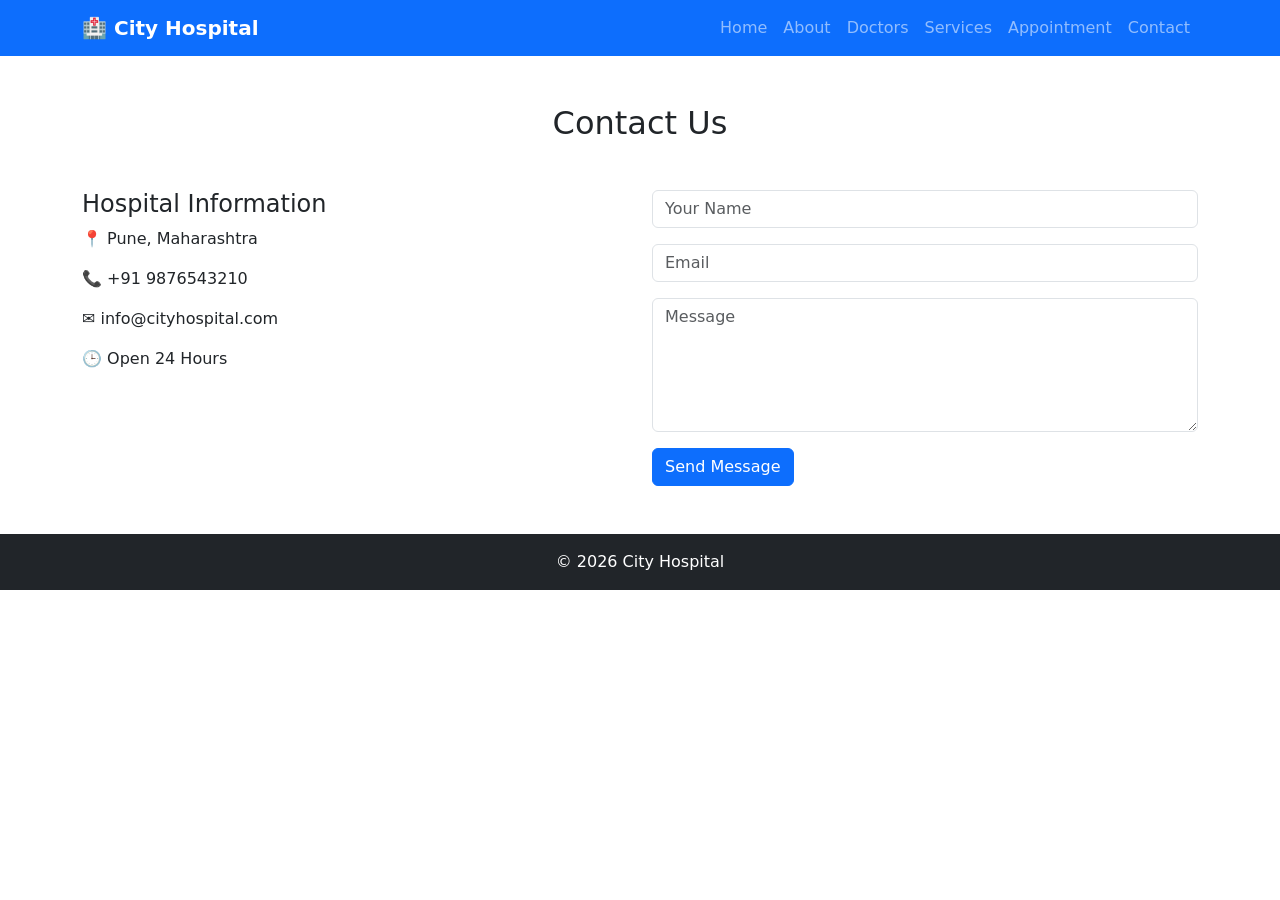
<file: contact.html>
<!DOCTYPE html>
<html>
<head>
<title>Contact Us</title>

<link href="https://cdn.jsdelivr.net/npm/bootstrap@5.3.3/dist/css/bootstrap.min.css" rel="stylesheet">
</head>

<body>

<nav class="navbar navbar-expand-lg navbar-dark bg-primary sticky-top">
    <div class="container">

        <a class="navbar-brand fw-bold" href="index.html">
            🏥 City Hospital
        </a>

        <button class="navbar-toggler"
                type="button"
                data-bs-toggle="collapse"
                data-bs-target="#navbarNav">
            <span class="navbar-toggler-icon"></span>
        </button>

        <div class="collapse navbar-collapse" id="navbarNav">

            <ul class="navbar-nav ms-auto">

                <li class="nav-item">
                    <a class="nav-link" href="index.html">Home</a>
                </li>

                <li class="nav-item">
                    <a class="nav-link" href="about.html">About</a>
                </li>

                <li class="nav-item">
                    <a class="nav-link" href="doctors.html">Doctors</a>
                </li>

                <li class="nav-item">
                    <a class="nav-link" href="services.html">Services</a>
                </li>

                <li class="nav-item">
                    <a class="nav-link" href="appointment.html">Appointment</a>
                </li>

                <li class="nav-item">
                    <a class="nav-link" href="contact.html">Contact</a>
                </li>

            </ul>

        </div>

    </div>
</nav>
<div class="container py-5">

<h2 class="text-center mb-5">Contact Us</h2>

<div class="row">

<div class="col-md-6">
<h4>Hospital Information</h4>
<p>📍 Pune, Maharashtra</p>
<p>📞 +91 9876543210</p>
<p>✉ info@cityhospital.com</p>
<p>🕒 Open 24 Hours</p>
</div>

<div class="col-md-6">
<form>

<div class="mb-3">
<input type="text"
class="form-control"
placeholder="Your Name">
</div>

<div class="mb-3">
<input type="email"
class="form-control"
placeholder="Email">
</div>

<div class="mb-3">
<textarea class="form-control"
rows="5"
placeholder="Message"></textarea>
</div>

<button class="btn btn-primary">
Send Message
</button>

</form>
</div>

</div>

</div>

<footer class="bg-dark text-white text-center p-3">
© 2026 City Hospital
</footer>
<script src="https://cdn.jsdelivr.net/npm/bootstrap@5.3.3/dist/js/bootstrap.bundle.min.js"></script>

</body>
</html>
</file>
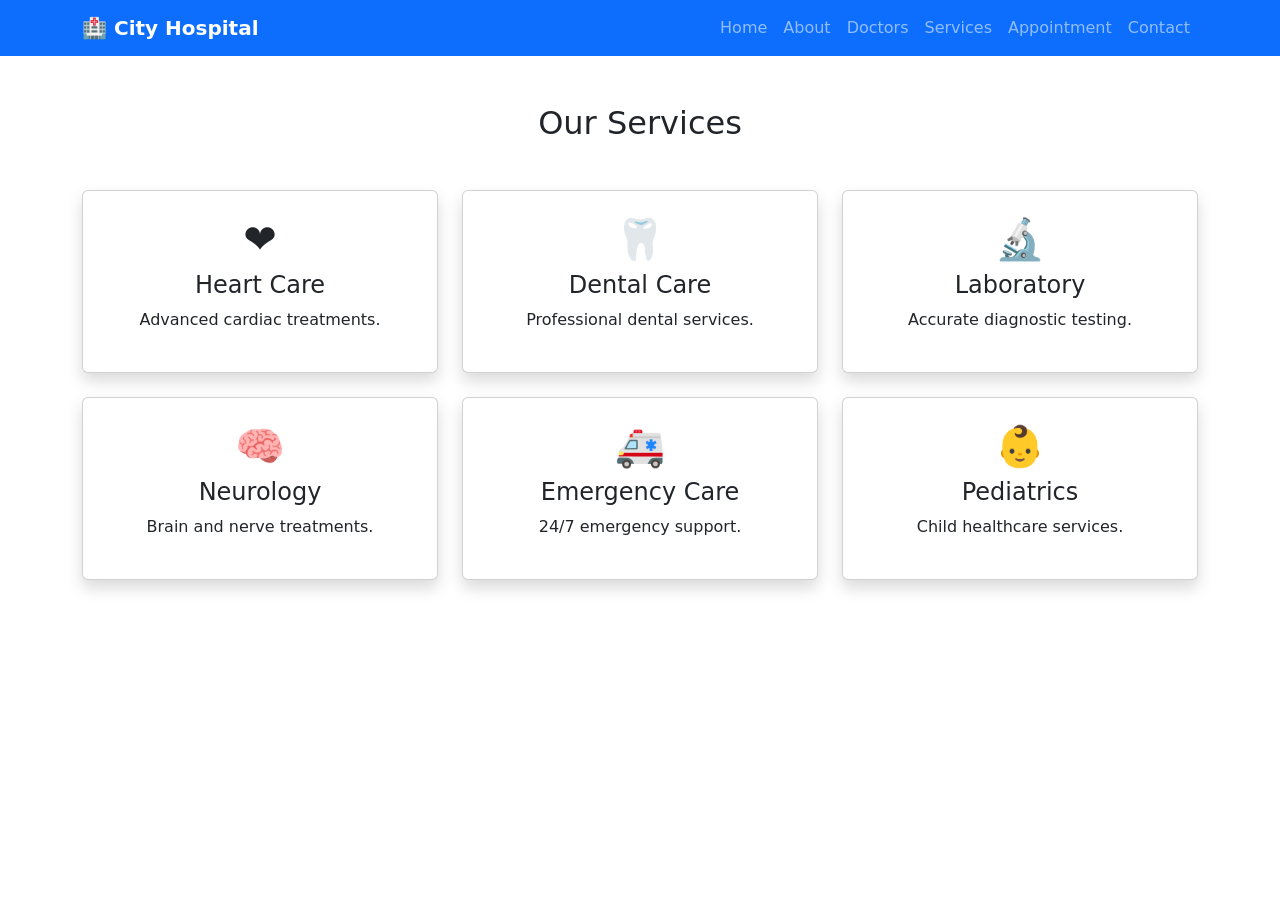
<file: services.html>
<!DOCTYPE html>
<html>
<head>
<title>Services</title>

<link href="https://cdn.jsdelivr.net/npm/bootstrap@5.3.3/dist/css/bootstrap.min.css" rel="stylesheet">
</head>

<body>

<nav class="navbar navbar-expand-lg navbar-dark bg-primary sticky-top">
    <div class="container">

        <a class="navbar-brand fw-bold" href="index.html">
            🏥 City Hospital
        </a>

        <button class="navbar-toggler"
                type="button"
                data-bs-toggle="collapse"
                data-bs-target="#navbarNav">
            <span class="navbar-toggler-icon"></span>
        </button>

        <div class="collapse navbar-collapse" id="navbarNav">

            <ul class="navbar-nav ms-auto">

                <li class="nav-item">
                    <a class="nav-link" href="index.html">Home</a>
                </li>

                <li class="nav-item">
                    <a class="nav-link" href="about.html">About</a>
                </li>

                <li class="nav-item">
                    <a class="nav-link" href="doctors.html">Doctors</a>
                </li>

                <li class="nav-item">
                    <a class="nav-link" href="services.html">Services</a>
                </li>

                <li class="nav-item">
                    <a class="nav-link" href="appointment.html">Appointment</a>
                </li>

                <li class="nav-item">
                    <a class="nav-link" href="contact.html">Contact</a>
                </li>

            </ul>

        </div>

    </div>
</nav>

<div class="container py-5">

<h2 class="text-center mb-5">Our Services</h2>

<div class="row g-4">

<div class="col-md-4">
<div class="card shadow p-4 text-center">
<h1>❤️</h1>
<h4>Heart Care</h4>
<p>Advanced cardiac treatments.</p>
</div>
</div>

<div class="col-md-4">
<div class="card shadow p-4 text-center">
<h1>🦷</h1>
<h4>Dental Care</h4>
<p>Professional dental services.</p>
</div>
</div>

<div class="col-md-4">
<div class="card shadow p-4 text-center">
<h1>🔬</h1>
<h4>Laboratory</h4>
<p>Accurate diagnostic testing.</p>
</div>
</div>

<div class="col-md-4">
<div class="card shadow p-4 text-center">
<h1>🧠</h1>
<h4>Neurology</h4>
<p>Brain and nerve treatments.</p>
</div>
</div>

<div class="col-md-4">
<div class="card shadow p-4 text-center">
<h1>🚑</h1>
<h4>Emergency Care</h4>
<p>24/7 emergency support.</p>
</div>
</div>

<div class="col-md-4">
<div class="card shadow p-4 text-center">
<h1>👶</h1>
<h4>Pediatrics</h4>
<p>Child healthcare services.</p>
</div>
</div>

</div>

</div>
<script src="https://cdn.jsdelivr.net/npm/bootstrap@5.3.3/dist/js/bootstrap.bundle.min.js"></script>

</body>
</html>
</file>
